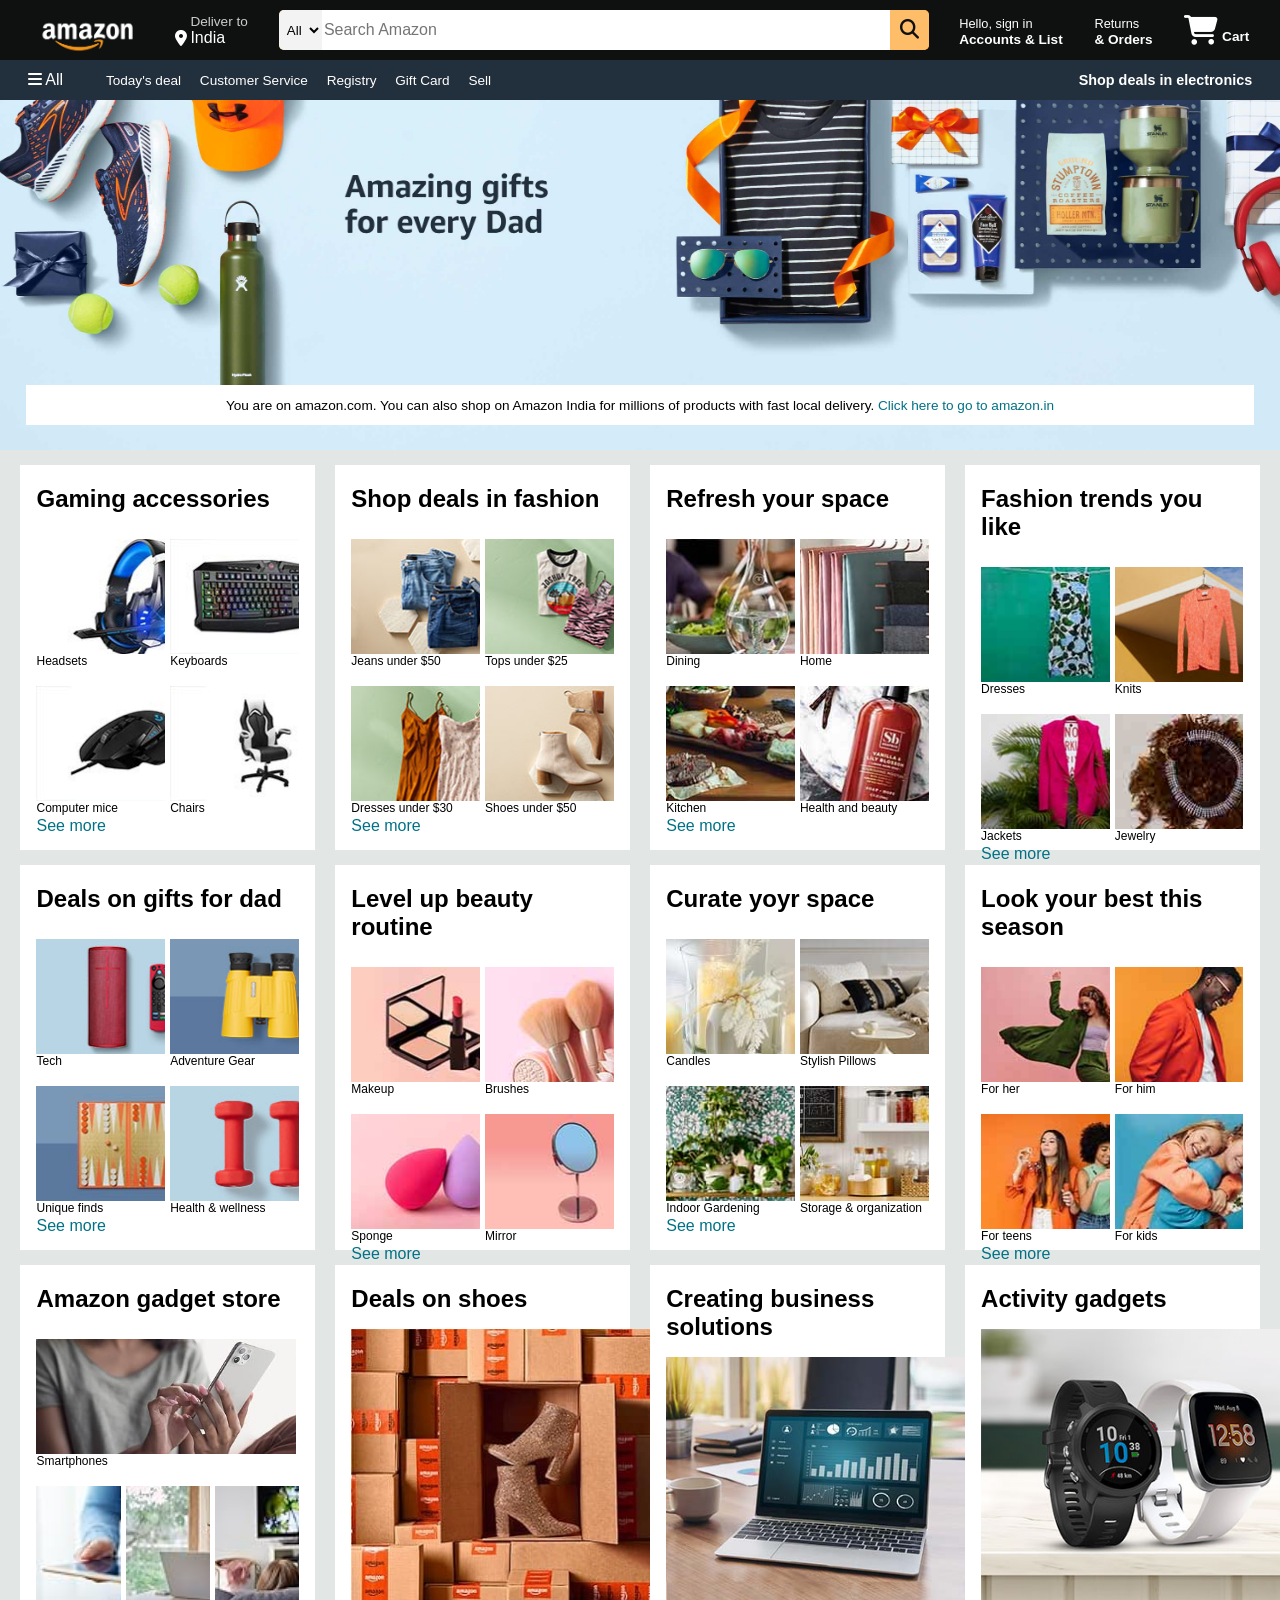
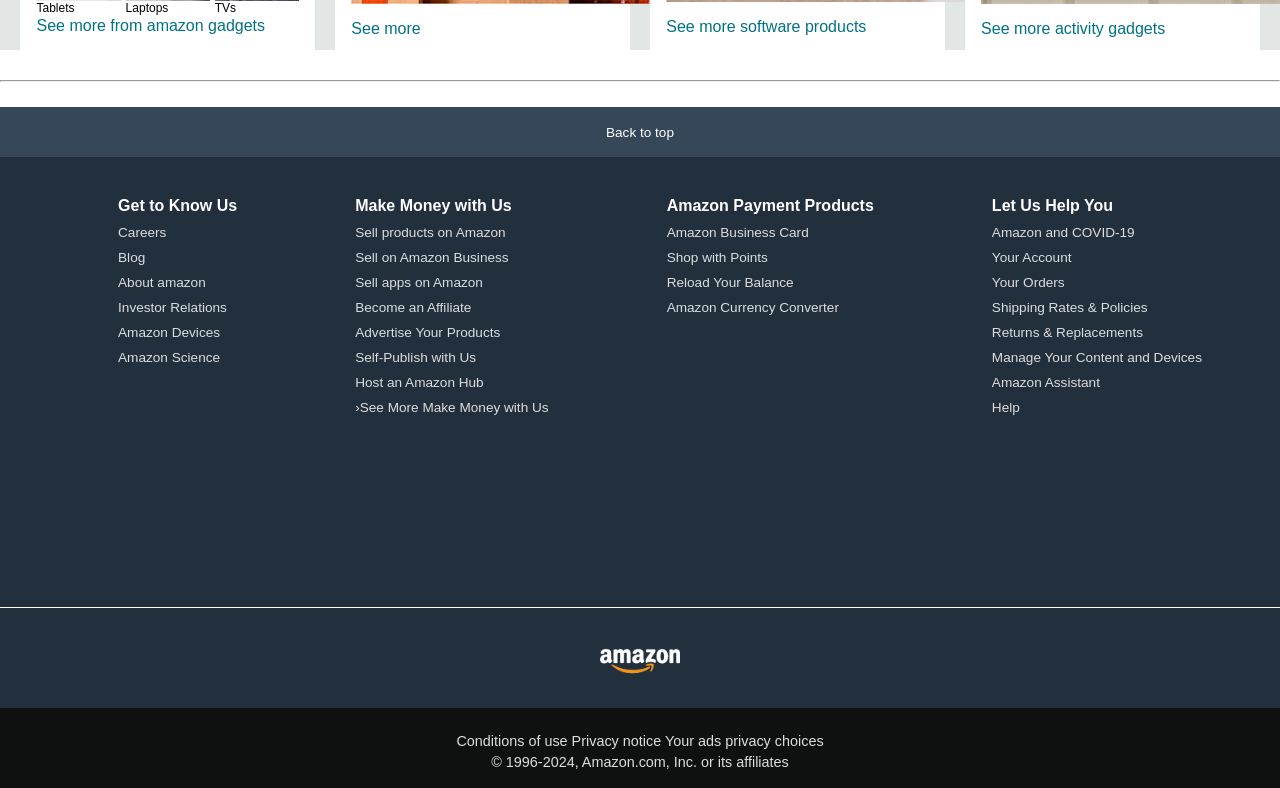
<file: Amazon.html>
<!DOCTYPE html>
<html lang="en">
<head>
    <meta charset="UTF-8">
    <meta name="viewport" content="width=device-width, initial-scale=1.0">
    <title>Amazon</title>
    <link rel="stylesheet" href="Amazon_style.css">
    <link rel="shortcut icon" href="/assets/images/amazon_logo.png" type="image/x-icon">
    <link rel="stylesheet" href="https://cdnjs.cloudflare.com/ajax/libs/font-awesome/6.5.2/css/all.min.css" integrity="sha512-SnH5WK+bZxgPHs44uWIX+LLJAJ9/2PkPKZ5QiAj6Ta86w+fsb2TkcmfRyVX3pBnMFcV7oQPJkl9QevSCWr3W6A==" crossorigin="anonymous" referrerpolicy="no-referrer" />
</head>
<body>
    <header>
        <div class="navbar">
            <div class="nav-logo border">
                <div class="logo"></div>
            </div>

            <div class="nav-address border">
                <p class="delivery">Deliver to</p>
                <div class="add-icon">
                    <i class="fa-solid fa-location-dot"></i>
                    <p class="country">India</p>
                </div>
            </div>

            <div class="nav-search">
               <select name="Selection" class="search-select">
                <option value="All">All</option>
               </select>
                <input type="text" placeholder="Search Amazon" class="search-input">
                <div class="search-icon">
                    <i class="fa-solid fa-magnifying-glass"></i>
                </div>
            </div>

            <div class="nav-signin border">
                <p><span>Hello, sign in</span></p>
                <p class="nav-common">Accounts & List</p>
            </div>

            <div class="nav-return border">
                <p><span>Returns</span></p>
                <p class="nav-common">& Orders</p>
            </div>

            <div class="nav-cart border">
                <i class="fa-solid fa-cart-shopping"></i>
                Cart
            </div>
        </div>

        <div class="panel">
            <div class="panel-all">
                <i class="fa-solid fa-bars"></i>
                All
            </div>

            <div class="panel-ops">
                <p>Today's deal</p>
                <p>Customer Service</p>
                <p>Registry</p>
                <p>Gift Card</p>
                <p>Sell</p>
            </div>

            <div class="panel-deals">
                Shop deals in electronics
            </div>
        </div>
    </header>

    <div class="hero-section">
        <div class="hero-msg">
            <p>You are on amazon.com. You can also shop on Amazon India for millions of products with fast local delivery. <a href="#">Click here to go to amazon.in</a></p>
        </div>
    </div>

    <div class="shop-section">
        <div class="sec-1 item">
            <div class="sec-content">
                <h2>Gaming accessories</h2>
                <div class="first-row">
                    <div class="item-img_1">
                        <p class="text">Headsets</p>
                    </div>
                    <div class="item-img_2">
                        <p class="text">Keyboards</p>
                    </div>
                    
                </div>
                <div class="sec-row">
                    <div class="item-img_3">
                        <p class="text">Computer mice</p>
                    </div>
                    <div class="item-img_4">
                        <p class="text">Chairs</p>
                    </div> 
                </div>
                <a href="#">See more</a>
            </div>
        </div>

        <div class="sec-2 item">
            <div class="sec-content">
                <h2>Shop deals in fashion</h2>
                <div class="first-row">
                    <div class="fashion-img_1">
                        <p class="text">Jeans under $50</p>
                    </div>
                    <div class="fashion-img_2">
                        <p class="text">Tops under $25</p>
                    </div>
                    
                </div>
                <div class="sec-row">
                    <div class="fashion-img_3">
                        <p class="text">Dresses under $30</p>
                    </div>
                    <div class="fashion-img_4">
                        <p class="text">Shoes under $50</p>
                    </div> 
                </div>
                <a href="#">See more</a>
            </div>
        </div>

        <div class="sec-3 item">
            <div class="sec-content">
                <h2>Refresh your space</h2>
                <div class="first-row">
                    <div class="space-refreshing-img_1">
                        <p class="text">Dining</p>
                    </div>
                    <div class="space-refreshing-img_2">
                        <p class="text">Home</p>
                    </div>
                    
                </div>
                <div class="sec-row">
                    <div class="space-refreshing-img_3">
                        <p class="text">Kitchen</p>
                    </div>
                    <div class="space-refreshing-img_4">
                        <p class="text">Health and beauty</p>
                    </div> 
                </div>
                <a href="#">See more</a>
            </div>
        </div>

        <div class="sec-4 item">
            <div class="sec-content">
                <h2>Fashion trends you like</h2>
                <div class="first-row">
                    <div class="fashion-trends-img_1">
                        <p class="text">Dresses</p>
                    </div>
                    <div class="fashion-trends-img_2">
                        <p class="text">Knits</p>
                    </div>
                    
                </div>
                <div class="sec-row">
                    <div class="fashion-trends-img_3">
                        <p class="text">Jackets</p>
                    </div>
                    <div class="fashion-trends-img_4">
                        <p class="text">Jewelry</p>
                    </div> 
                </div>
                <a href="#">See more</a>
            </div>
        </div>

        <div class="sec-5 item">
            <div class="sec-content">
                <h2>Deals on gifts for dad</h2>
                <div class="first-row">
                    <div class="gift-img_1">
                        <p class="text">Tech</p>
                    </div>
                    <div class="gift-img_2">
                        <p class="text">Adventure Gear</p>
                    </div>
                    
                </div>
                <div class="sec-row">
                    <div class="gift-img_3">
                        <p class="text">Unique finds</p>
                    </div>
                    <div class="gift-img_4">
                        <p class="text">Health & wellness</p>
                    </div> 
                </div>
                <a href="#">See more</a>
            </div>
        </div>

        <div class="sec-6 item">
            <div class="sec-content">
                <h2>Level up beauty routine</h2>
                <div class="first-row">
                    <div class="beauty-img_1">
                        <p class="text">Makeup</p>
                    </div>
                    <div class="beauty-img_2">
                        <p class="text">Brushes</p>
                    </div>
                    
                </div>
                <div class="sec-row">
                    <div class="beauty-img_3">
                        <p class="text">Sponge</p>
                    </div>
                    <div class="beauty-img_4">
                        <p class="text">Mirror</p>
                    </div> 
                </div>
                <a href="#">See more</a>
            </div>
        </div>

        <div class="sec-7 item">
            <div class="sec-content">
                <h2>Curate yoyr space</h2>
                <div class="first-row">
                    <div class="curate-img_1">
                        <p class="text">Candles</p>
                    </div>
                    <div class="curate-img_2">
                        <p class="text">Stylish Pillows</p>
                    </div>
                    
                </div>
                <div class="sec-row">
                    <div class="curate-img_3">
                        <p class="text">Indoor Gardening</p>
                    </div>
                    <div class="curate-img_4">
                        <p class="text">Storage & organization</p>
                    </div> 
                </div>
                <a href="#">See more</a>
            </div>
        </div>

        <div class="sec-8 item">
            <div class="sec-content">
                <h2>Look your best this season</h2>
                <div class="first-row">
                    <div class="best-img_1">
                        <p class="text">For her</p>
                    </div>
                    <div class="best-img_2">
                        <p class="text">For him</p>
                    </div>
                    
                </div>
                <div class="sec-row">
                    <div class="best-img_3">
                        <p class="text">For teens</p>
                    </div>
                    <div class="best-img_4">
                        <p class="text">For kids</p>
                    </div> 
                </div>
                <a href="#">See more</a>
            </div>
        </div>

        <div class="sec-9 item">
            <div class="sec-content">
                <h2>Amazon gadget store</h2>
                <div class="first-row">
                    <div class="gadget-img_1">
                        <p class="text">Smartphones</p>
                    </div>
                    
                </div>
                <div class="sec-row">
                    <div class="gadget-img_2">
                        <p class="text">Tablets</p>
                    </div>
                    <div class="gadget-img_3">
                        <p class="text">Laptops</p>
                    </div>
                    <div class="gadget-img_4">
                        <p class="text">TVs</p>
                    </div> 
                </div>
                <a href="#">See more from amazon gadgets</a>
            </div>
        </div>

        <div class="sec-10 single-img">
            <div class="sec-content">
                <h2>Deals on shoes</h2>
                
                    <div class="shoes-img"></div>
                    
                <a href="#">See more</a>
            </div>
        </div>

        <div class="sec-11 single-img">
            <div class="sec-content">
                <h2>Creating business solutions</h2>
                
                    <div class="business-img software"></div>
                    
                <a href="#">See more software products</a>
            </div>
        </div>

        <div class="sec-12 single-img">
            <div class="sec-content">
                <h2>Activity gadgets</h2>
                
                    <div class="smartwatch-img"></div>
                    
                <a href="#">See more activity gadgets </a>
            </div>
        </div>
    </div>

    <hr>

    <footer>
        <div class="foot-panel-top">
            <p>Back to top</p>
        </div>

        <div class="foot-pannel-content">
            <ul>
                <p>Get to Know Us</p>
                <a href="#">Careers</a>
                <a href="#"> Blog</a>
                <a href="#"> About amazon</a>
                <a href="#">Investor Relations</a>
                <a href="#">Amazon Devices</a>
                <a href="#">Amazon Science</a>
            </ul>

            <ul>
                <p>Make Money with Us</p>
                <a href="#">Sell products on Amazon</a>
                <a href="#">Sell on Amazon Business</a>
                <a href="#">Sell apps on Amazon</a>
                <a href="#">Become an Affiliate</a>
                <a href="#">Advertise Your Products</a>
                <a href="#">Self-Publish with Us</a>
                <a href="#">Host an Amazon Hub</a>
                <a href="#">›See More Make Money with Us</a>
            </ul>

            <ul>
                <p>Amazon Payment Products</p>
                <a href="#">Amazon Business Card</a>
                <a href="#">Shop with Points</a>
                <a href="#">Reload Your Balance</a>
                <a href="#">Amazon Currency Converter</a>
            </ul>

            <ul>
                <p>Let Us Help You</p>
                <a href="#">Amazon and COVID-19</a>
                <a href="#">Your Account</a>
                <a href="#">Your Orders</a>
                <a href="#">Shipping Rates & Policies</a>
                <a href="#">Returns & Replacements</a>
                <a href="#">Manage Your Content and Devices</a>
                <a href="#">Amazon Assistant</a>
                <a href="#">Help</a>
            </ul>
        </div>

        <div class="foot-panel-navs">
            <div class="foot-amazon-logo">
                <div class="logo"></div>
            </div>
            
        </div>

        <div class="panel-nav-pages">
            <div class="pages">
                <a href="#">Conditions of use</a>
                <a href="#">Privacy notice</a>
                <a href="#">Your ads privacy choices</a>
            </div>
            <div class="copyright">
                © 1996-2024, Amazon.com, Inc. or its affiliates
            </div>
        </div>
    </footer>

</body>
</html>
</file>
<file: Amazon_style.css>
* {
    margin: 0;
    font-family: arial;
    border: border-box;
}

.navbar {
    height: 60px;
    background-color: #0f1111;
    color: white;
    display: flex;
    align-items: center;
    justify-content: space-evenly;
}

.nav-logo{
    height: 50px;
    width: 113px;
}

.logo {
    background-image: url("/assets/images/amazon_logo.png");
    height: 50px;
    width: 100%;
    background-size: cover;
}

.border {
    border: 1.5px solid transparent;
}

.border:hover {
    border: 1.5px solid white;
}

.add-icon {
    display: flex;
    align-items: center;
}

.delivery {
    color: #cccccc;
    margin-left: 15px;
    font-size: 0.85rem;
}

.country {
    font-size: 1rem;
    margin-left: 3px;
}

.nav-search {
    display: flex;
    justify-content: space-evenly;
    width: 650px;
    height: 40px;
    background-color: orange;
    border-radius: 5px;
}

.nav-search:hover {
    box-shadow: 0.25px 0.25px 10px #febd68;
}

.search-select {
    background-color: #f3f3f3;
    width: 50px;
    text-align: center;
    border-top-left-radius: 5px;
    border-bottom-left-radius: 5px;
    border: none;
}

.search-input {
    width: 100%;
    font-size: 1rem;
    border: none;
}

.search-icon {
    display: flex;
    justify-content: center;
    align-items: center;
    width: 45px;
    font-size: 1.2rem;
    background-color: #febd68;
    border-top-right-radius: 5px;
    border-bottom-right-radius: 5px;
    color: #0f1111;
}

span {
    font-size: 0.80rem;
}

.nav-common {
    font-size: 0.85rem;
    font-weight: 700;
}

.nav-cart i {
    font-size: 30px;
}

.nav-cart {
    font-size: 0.85rem;
    font-weight: 700;
}

.panel {
    height: 40px;
    background-color: #222f3d;
    color: white;
    display: flex;
    align-items: center;
    justify-content: space-evenly;
}

.panel-ops p {
    display: inline;
    margin-left: 15px;
}

.panel-ops {
    width: 75%;
    font-size: 0.85rem;
}

.panel-deals {
    font-size: 0.9rem;
    font-weight: 700;
}

.hero-section {
    background-image: url("/assets/images/Hero-image.jpg");
    height: 350px;
    background-size: cover;
    display: flex;
    justify-content: center;
    align-items: flex-end;
}

.hero-msg {
    background-color: white;
    color: black;
    height: 40px;
    width: 96%;
    display: flex;
    align-items: center;
    justify-content: center;
    font-size: 0.85rem;
    margin-bottom: 25px;
}

.hero-msg a {
    color: #007185;
    text-decoration: none;
}

.shop-section {
    display: flex;
    justify-content: space-evenly;
    flex-wrap: wrap;
    background-color: #e2e7e6;
}

.item {
    height: 350px;
    width: 23%;
    background-color: white;
    padding: 20px 0px 15px;
    margin-top: 15px;
}

.sec-content {
    margin-left: 1rem;
    margin-right: 1rem;
}

.sec-content h2 {
    font-size: 1.5rem;
    font-weight: 700;
    margin-bottom: 10px;
}

.sec-content a {
    color: #007185;
    text-decoration: none;
}

.sec-content a:hover {
    color: red;
}

.first-row {
    display: flex;
}

.sec-row {
    display: flex;
}

.text {
    font-size: 0.75rem;
    margin-top: 115px;
}

.item-img_1 {
    background-image: url("/assets/images/Headset.jpg");
    background-size: cover;
    height: 115px;
    width: 185px;
    margin-top: 1rem;
    margin-bottom: 1rem;
    margin-right: 2.5px;
}

.item-img_2 {
    background-image: url("/assets/images/Keyboards.jpg");
    background-size: cover;
    height: 115px;
    width: 185px;
    margin-top: 1rem;
    margin-bottom: 1rem;
    margin-left: 2.5px;
}


.item-img_3 {
    background-image: url("/assets/images/Computer-mice.jpg");
    background-size: cover;
    height: 115px;
    width: 185px;
    margin-top: 1rem;
    margin-bottom: 1rem;
    margin-right: 2.5px;
}

.item-img_4 {
    background-image: url("/assets/images/Chairs.jpg");
    background-size: cover;
    height: 115px;
    width: 185px;
    margin-top: 1rem;
    margin-bottom: 1rem;
    margin-left: 2.5px;
}

.fashion-img_1 {
    background-image: url("/assets/images/Jeans.jpg");
    background-size: cover;
    height: 115px;
    width: 185px;
    margin-top: 1rem;
    margin-bottom: 1rem;
    margin-right: 2.5px;
}

.fashion-img_2 {
    background-image: url("/assets/images/Tops.jpg");
    background-size: cover;
    height: 115px;
    width: 185px;
    margin-top: 1rem;
    margin-bottom: 1rem;
    margin-left: 2.5px;
}


.fashion-img_3 {
    background-image: url("/assets/images/Dresses.jpg");
    background-size: cover;
    height: 115px;
    width: 185px;
    margin-top: 1rem;
    margin-bottom: 1rem;
    margin-right: 2.5px;
}

.fashion-img_4 {
    background-image: url("/assets/images/Shoes.jpg");
    background-size: cover;
    height: 115px;
    width: 185px;
    margin-top: 1rem;
    margin-bottom: 1rem;
    margin-left: 2.5px;
}

 .space-refreshing-img_1 {
    background-image: url("/assets/images/Dining.jpg");
    background-size: cover;
    height: 115px;
    width: 185px;
    margin-top: 1rem;
    margin-bottom: 1rem;
    margin-right: 2.5px;
}

.space-refreshing-img_2 {
    background-image: url("/assets/images/Home.jpg");
    background-size: cover;
    height: 115px;
    width: 185px;
    margin-top: 1rem;
    margin-bottom: 1rem;
    margin-left: 2.5px;
}


.space-refreshing-img_3 {
    background-image: url("/assets/images/Kitchen.jpg");
    background-size: cover;
    height: 115px;
    width: 185px;
    margin-top: 1rem;
    margin-bottom: 1rem;
    margin-right: 2.5px;
}

.space-refreshing-img_4 {
    background-image: url("assets/images/Health\ and\ beauty.jpg");
    background-size: cover;
    height: 115px;
    width: 185px;
    margin-top: 1rem;
    margin-bottom: 1rem;
    margin-left: 2.5px;
}

.fashion-trends-img_1 {
    background-image: url("/assets/images/Trends-dresses.jpg");
    background-size: cover;
    height: 115px;
    width: 185px;
    margin-top: 1rem;
    margin-bottom: 1rem;
    margin-right: 2.5px;
}

.fashion-trends-img_2 {
    background-image: url("assets/images/Trends-knits.jpg");
    background-size: cover;
    height: 115px;
    width: 185px;
    margin-top: 1rem;
    margin-bottom: 1rem;
    margin-left: 2.5px;
}


.fashion-trends-img_3 {
    background-image: url("/assets/images/Trends-jackets.jpg");
    background-size: cover;
    height: 115px;
    width: 185px;
    margin-top: 1rem;
    margin-bottom: 1rem;
    margin-right: 2.5px;
}

.fashion-trends-img_4 {
    background-image: url("/assets/images/Trends-jewelry.jpg");
    background-size: cover;
    height: 115px;
    width: 185px;
    margin-top: 1rem;
    margin-bottom: 1rem;
    margin-left: 2.5px;
} 

.gift-img_1 {
    background-image: url("/assets/images/Gift-tech.jpg");
    background-size: cover;
    height: 115px;
    width: 185px;
    margin-top: 1rem;
    margin-bottom: 1rem;
    margin-right: 2.5px;
}

.gift-img_2 {
    background-image: url("/assets/images/Gift-adventure_gear.jpg");
    background-size: cover;
    height: 115px;
    width: 185px;
    margin-top: 1rem;
    margin-bottom: 1rem;
    margin-left: 2.5px;
}


.gift-img_3 {
    background-image: url("/assets/images/Gift-unique_finds.jpg");
    background-size: cover;
    height: 115px;
    width: 185px;
    margin-top: 1rem;
    margin-bottom: 1rem;
    margin-right: 2.5px;
}

.gift-img_4 {
    background-image: url("/assets/images/Gift-health\ &\ wellness.jpg");
    background-size: cover;
    height: 115px;
    width: 185px;
    margin-top: 1rem;
    margin-bottom: 1rem;
    margin-left: 2.5px;
}

.beauty-img_1 {
    background-image: url("/assets/images/Beauty-makeup.jpg");
    background-size: cover;
    height: 115px;
    width: 185px;
    margin-top: 1rem;
    margin-bottom: 1rem;
    margin-right: 2.5px;
}

.beauty-img_2 {
    background-image: url("/assets/images/Beauty-brushes.jpg");
    background-size: cover;
    height: 115px;
    width: 185px;
    margin-top: 1rem;
    margin-bottom: 1rem;
    margin-left: 2.5px;
}


.beauty-img_3 {
    background-image: url("/assets/images/Beauty-sponges.jpg");
    background-size: cover;
    height: 115px;
    width: 185px;
    margin-top: 1rem;
    margin-bottom: 1rem;
    margin-right: 2.5px;
}

.beauty-img_4 {
    background-image: url("/assets/images/Beauty-mirrors.jpg");
    background-size: cover;
    height: 115px;
    width: 185px;
    margin-top: 1rem;
    margin-bottom: 1rem;
    margin-left: 2.5px;
}

.curate-img_1 {
    background-image: url("/assets/images/space-candles.jpg");
    background-size: cover;
    height: 115px;
    width: 185px;
    margin-top: 1rem;
    margin-bottom: 1rem;
    margin-right: 2.5px;
}

.curate-img_2 {
    background-image: url("/assets/images/space-stylish_pillows.jpg");
    background-size: cover;
    height: 115px;
    width: 185px;
    margin-top: 1rem;
    margin-bottom: 1rem;
    margin-left: 2.5px;
}


.curate-img_3 {
    background-image: url("/assets/images/space-indoor_gardening.jpg");
    background-size: cover;
    height: 115px;
    width: 185px;
    margin-top: 1rem;
    margin-bottom: 1rem;
    margin-right: 2.5px;
}

.curate-img_4 {
    background-image: url("/assets/images/space-storage\ &\ organization.jpg");
    background-size: cover;
    height: 115px;
    width: 185px;
    margin-top: 1rem;
    margin-bottom: 1rem;
    margin-left: 2.5px;
}

.best-img_1 {
    background-image: url("/assets/images/best-for_her.jpg");
    background-size: cover;
    height: 115px;
    width: 185px;
    margin-top: 1rem;
    margin-bottom: 1rem;
    margin-right: 2.5px;
}

.best-img_2 {
    background-image: url("/assets/images/best-for_him.jpg");
    background-size: cover;
    height: 115px;
    width: 185px;
    margin-top: 1rem;
    margin-bottom: 1rem;
    margin-left: 2.5px;
}


.best-img_3 {
    background-image: url("/assets/images/best-for_teens.jpg");
    background-size: cover;
    height: 115px;
    width: 185px;
    margin-top: 1rem;
    margin-bottom: 1rem;
    margin-right: 2.5px;
}

.best-img_4 {
    background-image: url("/assets/images/best-for_kids.jpg");
    background-size: cover;
    height: 115px;
    width: 185px;
    margin-top: 1rem;
    margin-bottom: 1rem;
    margin-left: 2.5px;
}

.gadget-img_1 {
    background-image: url("/assets/images/Gadget-smartphone.jpg");
    background-size: cover;
    height: 115px;
    width: 100%;
    margin-top: 1rem;
    margin-bottom: 1rem;
    margin-right: 2.5px;
}

.gadget-img_2 {
    background-image: url("/assets/images/Gadget-tablet.jpg");
    background-size: cover;
    height: 115px;
    width: 185px;
    margin-top: 1rem;
    margin-bottom: 1rem;
    margin-right: 2.5px;
}


.gadget-img_3 {
    background-image: url("/assets/images/Gadget-laptop.jpg");
    background-size: cover;
    height: 115px;
    width: 185px;
    margin-top: 1rem;
    margin-bottom: 1rem;
    margin-right: 2.5px;
    margin-left: 2.5px;
}

.gadget-img_4 {
    background-image: url("/assets/images/Gadget-tv.jpg");
    background-size: cover;
    height: 115px;
    width: 185px;
    margin-top: 1rem;
    margin-bottom: 1rem;
    margin-left: 2.5px;
}

.single-img {
    height: 350px;
    width: 23%;
    background-color: white;
    padding: 20px 0px 15px;
    margin-top: 15px;
}

.shoes-img {
    background-image: url("/assets/images/deals-shoes.jpg");
    background-size: cover;
    height: 275px;
    width: 315px;
    margin-top: 1rem;
    margin-bottom: 1rem;
}

.business-img {
    background-image: url("/assets/images/business-solutions.jpg");
    background-size: cover;
    height: 245px;
    width: 315px;
    margin-top: 1rem;
    margin-bottom: 1rem;
}


.smartwatch-img {
    background-image: url("/assets/images/Activity-smartwatch.jpg");
    background-size: cover;
    height: 275px;
    width: 315px;
    margin-top: 1rem;
    margin-bottom: 1rem;
}

hr {
    margin-top: 30px;
}

footer {
    margin-top: 25px;
}

.foot-panel-top {
    background-color: #37475a;
    display: flex;
    justify-content: center;
    align-items: center;
    color: white;
    font-size: 0.85rem;
    height: 50px;
}

.foot-pannel-content p {
    font-weight: 700;
    margin-top: 40px;
}

.foot-pannel-content a {
    text-decoration: none;
}

.foot-pannel-content a:hover {
    text-decoration: underline;
}


.foot-pannel-content {
    display: flex;
    justify-content: space-evenly;
    background-color: #222f3d;
    color: white;
    height: 450px;
}

ul a {
    display: block;
    color: #dddddd;
    font-size: 0.85rem;
    margin-top: 10px;
}

.foot-panel-navs {
    background-color: #222f3d;
    border-top: 0.15px solid white;
    color: white;
    height: 100px;
    display: flex;
    justify-content: center;
    align-items: center;
}


.foot-amazon-logo {
    background-image: url("/assets/images/amazon_logo.png");
    height: 50px;
    width: 100px;
    background-size: cover;
}

.panel-nav-pages {
    background-color: #0f1111;
    height: 80px;
    font-size: 0.90rem;
    text-align: center;
}
.pages a {
    color: #dddddd;
    text-decoration: none;
}

.pages a:hover {
    text-decoration: underline;
}

.pages {
    padding-top: 25px;
}

.copyright {
    color: #dddddd;
    padding-top: 5px;
}
</file>
